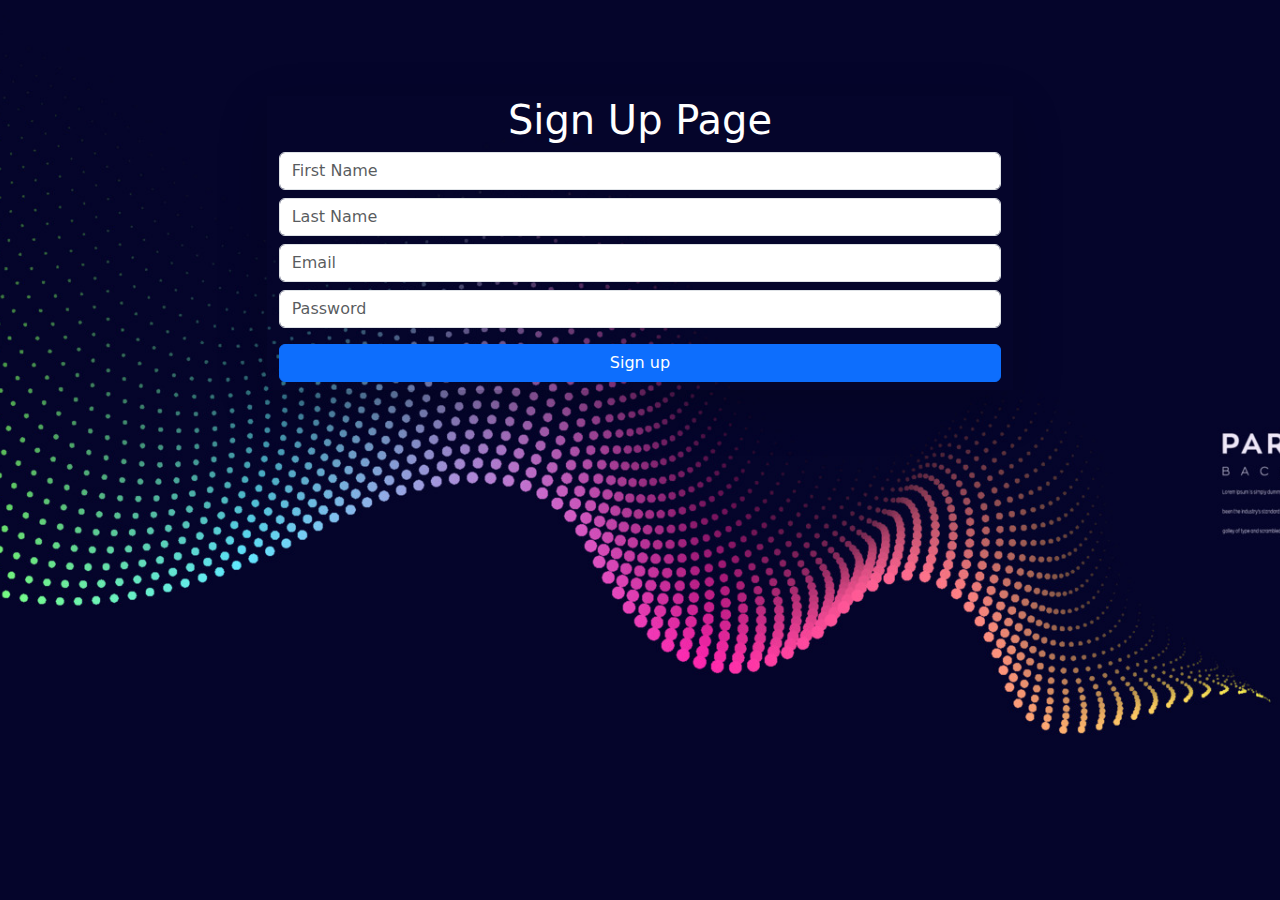
<file: index.html>
<!DOCTYPE html>
<html lang="en">
<head>
    <meta charset="UTF-8">
    <meta http-equiv="X-UA-Compatible" content="IE=edge">
    <meta name="viewport" content="width=device-width, initial-scale=1.0">
    <title>Document</title>
    <link rel="stylesheet" href="signup.css">
    <link rel="stylesheet" href="	https://cdn.jsdelivr.net/npm/bootstrap@5.2.0/dist/css/bootstrap.min.css">
</head>
<body>
    <div class="container-fluid">   
        <div class="row justify-content-center my-5 pt-5">
            <div class="col-7 shadow-lg">
                <h1 class="text-center text-white">Sign Up Page</h1>
                <input type="text" placeholder="First Name" class="form-control my-2" id="firstname">
                <input type="text" placeholder="Last Name" class="form-control my-2" id="lastname">
                <input type="text" placeholder="Email" class="form-control my-2" id="userEmail">
                <input type="password" placeholder="Password" class="form-control my-2" id="userPassword">
                <button class="btn btn-primary w-100 my-2 text-white" onclick="signup()">Sign up</button>
                
            </div>
        </div>
    </div>
    </div>
    <script src="/signup.js"></script>
    <script src="	https://cdn.jsdelivr.net/npm/bootstrap@5.2.0/dist/js/bootstrap.bundle.min.js"></script>
</body>
</html>
</file>
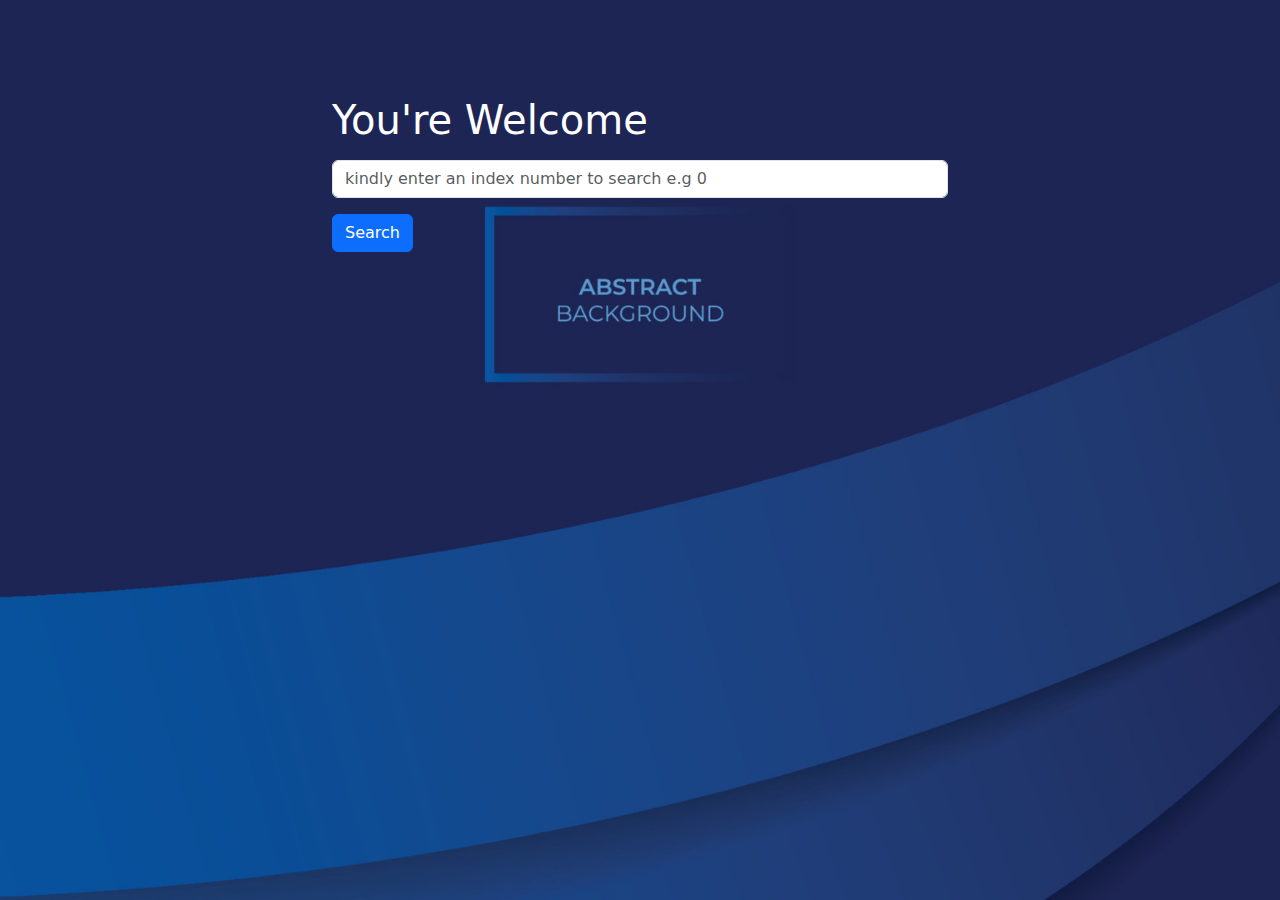
<file: sign2.html>
<!DOCTYPE html>
<html lang="en">
<head>
    <meta charset="UTF-8">
    <meta http-equiv="X-UA-Compatible" content="IE=edge">
    <meta name="viewport" content="width=device-width, initial-scale=1.0">
    <link rel="stylesheet" href="	https://cdn.jsdelivr.net/npm/bootstrap@5.2.0/dist/css/bootstrap.min.css">
    <link rel="stylesheet" href="/sign2.css">
    <title>Document</title>
</head>
<body>
    
    <div class="container-fluid">
        <div class="row justify-content-center mt-5 pt-5">
            <div class="col-md-6">
                <h1 class="text-white">You're Welcome</h1>
                <input type="text" placeholder="kindly enter an index number to search e.g 0"  class="form-control my-3" id="index">
                <button class="btn btn-primary" onclick="search()">Search</button>
                <p id="display" class="text-white my-5 text-center"></p>
            </div> 
        </div>
    </div>



    <script src="	https://cdn.jsdelivr.net/npm/bootstrap@5.2.0/dist/js/bootstrap.bundle.min.js"></script>
    <script src="/sign2.js"></script>
</body>
</html>
</file>
<file: signup.css>
html{
    background-image: url(/images/vecteezy_abstract-colorful-line-wave-on-black-background-use-for_3705356.jpg);
    background-position: center;
    background-repeat: no-repeat;
    background-size: cover;
    background-attachment: fixed;
}
.container-fluid{
    background-image: url(/images/vecteezy_abstract-colorful-line-wave-on-black-background-use-for_3705356.jpg);
    background-position: center;
    background-repeat: no-repeat;
    background-size: cover;
    background-attachment: fixed;
}
</file>
<file: sign2.css>
html{
    background-image: url(/images/vecteezy_minimalist-blue-premium-abstract-background-with-3d-abstract_6828059.jpg);
    background-position: center;
    background-repeat: no-repeat;
    background-size: cover;
    background-attachment: fixed;
}
.container-fluid{
    background-image: url(/images/vecteezy_minimalist-blue-premium-abstract-background-with-3d-abstract_6828059.jpg);
    background-position: center;
    background-repeat: no-repeat;
    background-size: cover;
    background-attachment: fixed;
}
</file>
